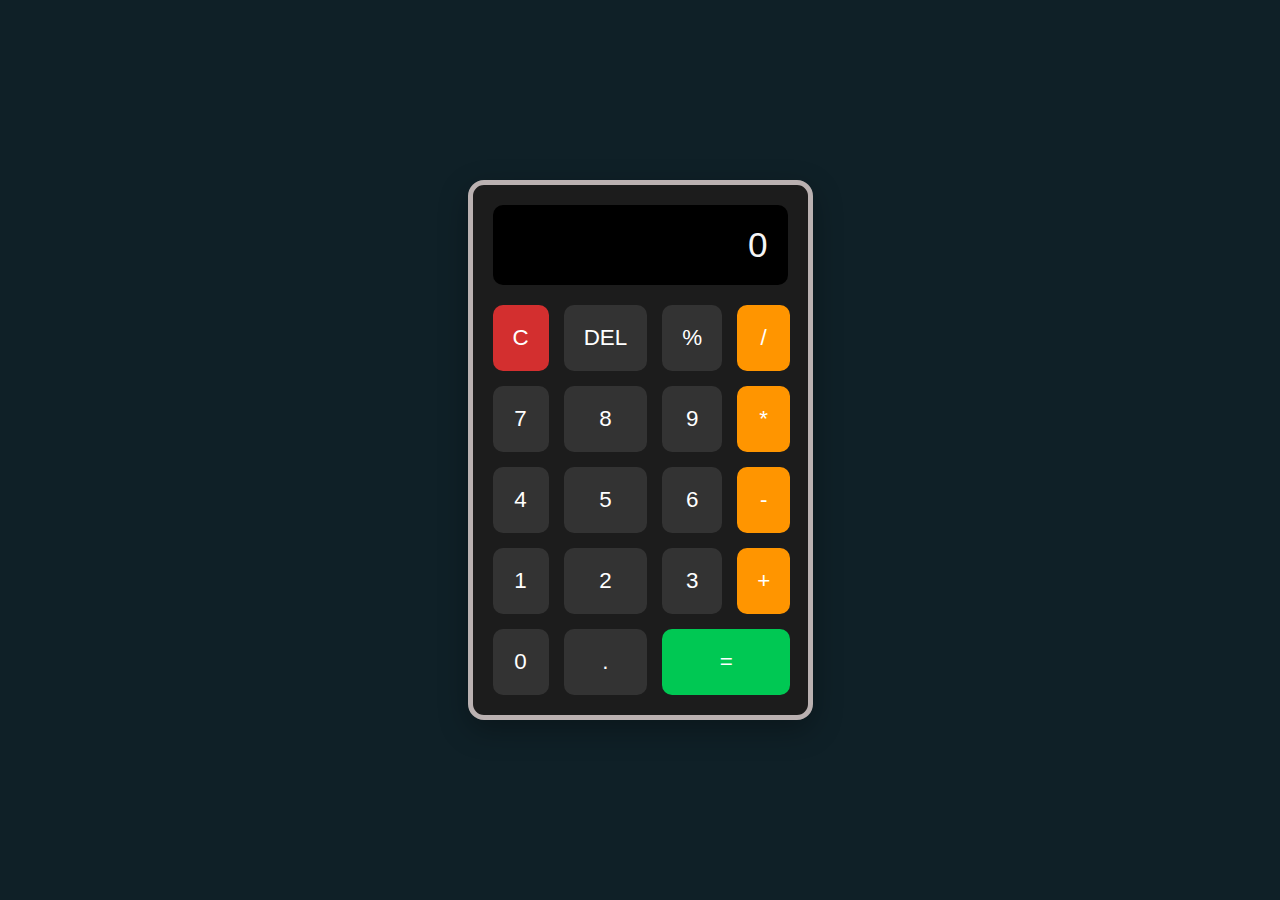
<file: calculator/index.html>
<!DOCTYPE html>
<html lang="en">
<head>
  <meta charset="UTF-8" />
  <meta name="viewport" content="width=device-width, initial-scale=1.0"/>
  <title>Calculator</title>
  <style>
    * {
      box-sizing: border-box;
      margin: 0;
      padding: 0;
    }
    body {
      font-family: 'Segoe UI', sans-serif;
      background: #0f2027;
      display: flex;
      align-items: center;
      justify-content: center;
      height: 100vh;
    }
    .calculator {
      background: #1c1c1c;
      border-radius: 16px;
      box-shadow: 0 10px 30px rgba(0,0,0,0.3);
      padding: 20px;
      width: 345px;
      border: 5px solid #bab1b1;
    }
    .display {
      background: #000;
      color: rgb(245, 245, 245);
      font-size: 2.2em;
      padding: 20px;
      border-radius: 10px;
      text-align: right;
      margin-bottom: 20px;
      word-wrap: break-word;
    }
    .buttons {
      display: grid;
      grid-template-columns: repeat(4, 1fr);
      gap: 15px;
    }
    button {
      font-size: 1.4em;
      padding: 20px;
      border: none;
      border-radius: 10px;
      background-color: #333;
      color: #fff;
      cursor: pointer;
      transition: background 0.3s;
    }
    button:hover {
      background-color: #444;
    }
    button.operator {
      background-color: #ff9500;
    }
    button.operator:hover {
      background-color: #e08e00;
    }
    button.equal {
      background-color: #00c853;
      grid-column: span 2;
    }
    button.equal:hover {
      background-color: #00b94f;
    }
    button.clear {
      background-color: #d32f2f;
    }
    button.clear:hover {
      background-color: #b71c1c;
    }
  </style>
</head>
<body>
  <div class="calculator">
    <div class="display" id="display">0</div>
    <div class="buttons">
      <button class="clear" onclick="clearDisplay()">C</button>
      <button onclick="deleteLast()">DEL</button>
      <button onclick="append('%')">%</button>
      <button class="operator" onclick="append('/')">/</button>

      <button onclick="append('7')">7</button>
      <button onclick="append('8')">8</button>
      <button onclick="append('9')">9</button>
      <button class="operator" onclick="append('*')">*</button>

      <button onclick="append('4')">4</button>
      <button onclick="append('5')">5</button>
      <button onclick="append('6')">6</button>
      <button class="operator" onclick="append('-')">-</button>

      <button onclick="append('1')">1</button>
      <button onclick="append('2')">2</button>
      <button onclick="append('3')">3</button>
      <button class="operator" onclick="append('+')">+</button>

      <button onclick="append('0')">0</button>
      <button onclick="append('.')">.</button>
      <button class="equal" onclick="calculate()">=</button>
    </div>
  </div>

  <script>
    let display = document.getElementById('display');

    function append(char) {
      if (display.innerText === '0') {
        display.innerText = char;
      } else {
        display.innerText += char;
      }
    }

    function clearDisplay() {
      display.innerText = '0';
    }

    function deleteLast() {
      if (display.innerText.length === 1) {
        display.innerText = '0';
      } else {
        display.innerText = display.innerText.slice(0, -1);
      }
    }

    function calculate() {
      try {
        display.innerText = eval(display.innerText);
      } catch (e) {
        display.innerText = 'Error';
      }
    }
  </script>
</body>
</html>
</file>
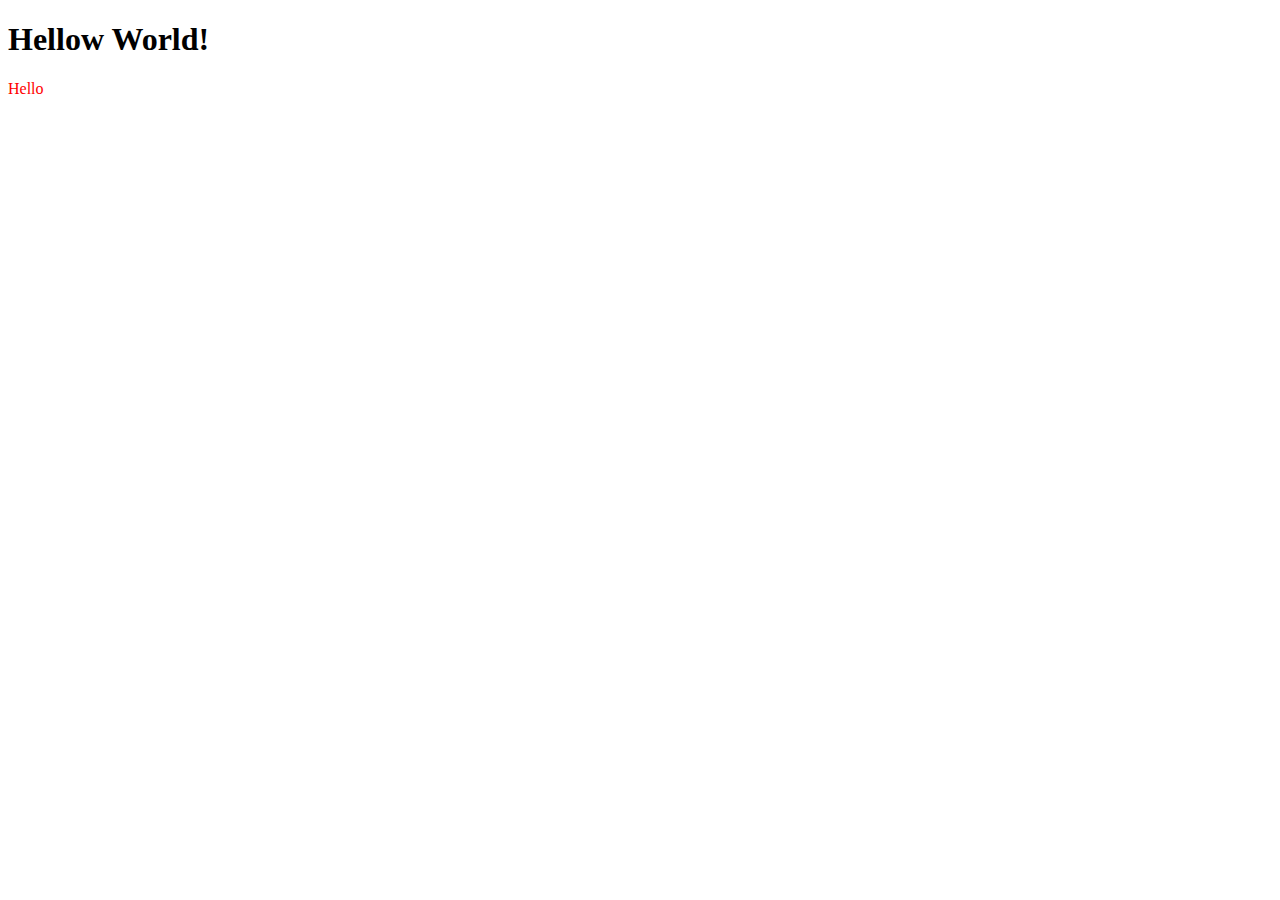
<file: DOM.html>
<!DOCTYPE html>
<html lang="en">
<head>
    <meta charset="UTF-8">
    <meta name="viewport" content="width=device-width, initial-scale=1.0">
    <title>DOM - Document Object Model</title>
</head>
<body>
    <h1>Hellow World!</h1>
    <p>Hay A H ANAM</p>

    <script>
        let name = document.querySelector('p');
        console.log(name);
        
        name.textContent = 'Hello';
        name.style.color = 'red'
        
        
    </script>
</body>
</html>
</file>
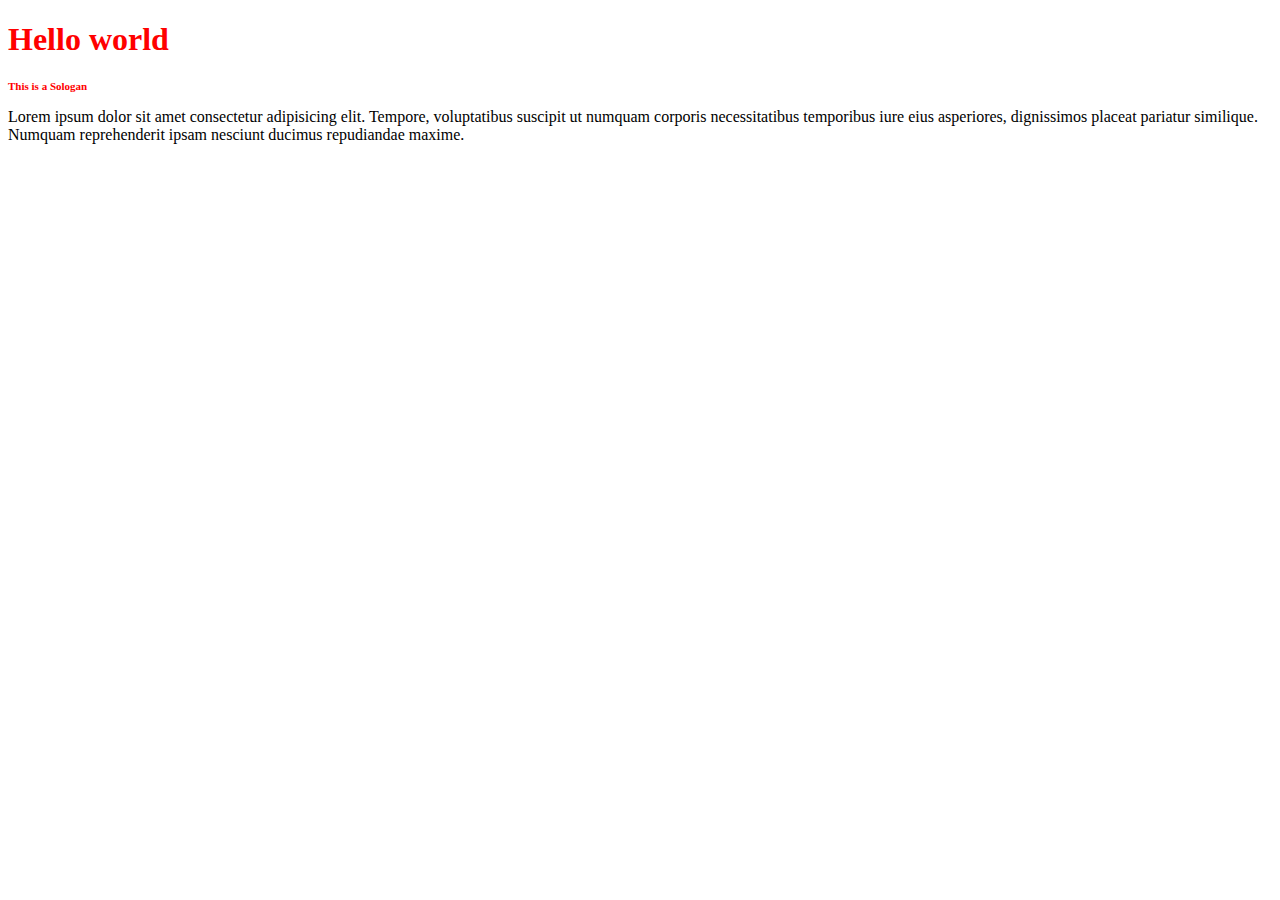
<file: DOM_Manupulations.html>
<!DOCTYPE html>
<html lang="en">
<head>
    <meta charset="UTF-8">
    <meta name="viewport" content="width=device-width, initial-scale=1.0">
    <title>DomManupulation</title>
</head>
<body>
    <h1>Hello world </h1>
    <h1 class="sologan">This is a Sologan </h1>
    <p class="pera">Lorem ipsum dolor sit amet consectetur adipisicing elit. Tempore, voluptatibus suscipit ut numquam corporis necessitatibus temporibus iure eius asperiores, dignissimos placeat pariatur similique. Numquam reprehenderit ipsam nesciunt ducimus repudiandae maxime.</p>

    <script>
        let head = document.querySelectorAll('h1');
        head.forEach( function(h){
            h.style.color = " red";
        });

        let sologan = document.querySelectorAll('.sologan');
        sologan.forEach(el => {
            el.style.fontSize = '11px';
        });
    </script>
</body>
</html>
</file>
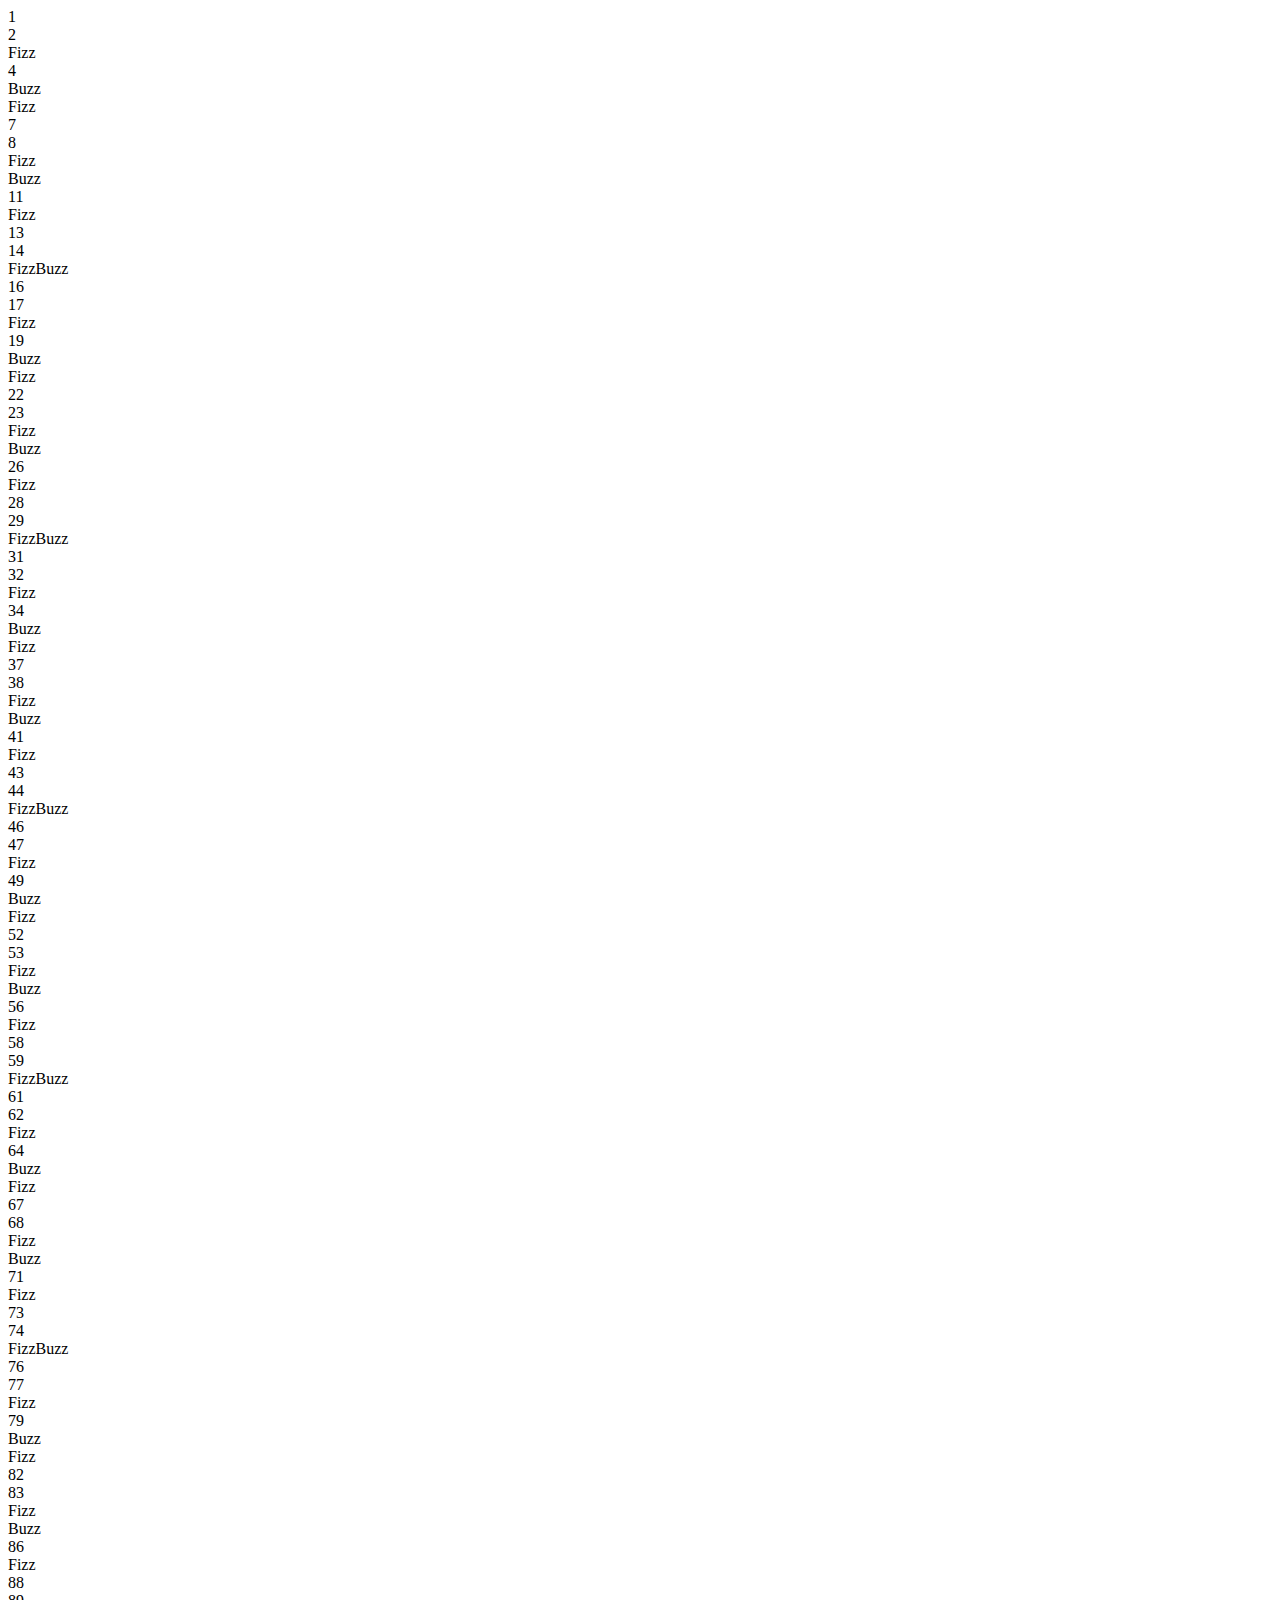
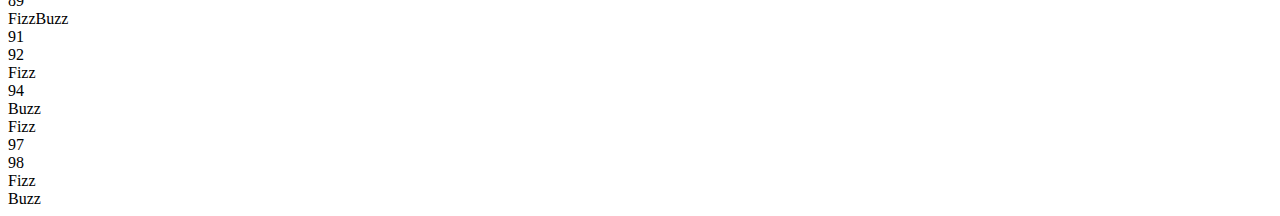
<file: function.html>
<!DOCTYPE html>
<html lang="en">
<head>
    <meta charset="UTF-8">
    <meta name="viewport" content="width=device-width, initial-scale=1.0">
    <title>Function test</title>
</head>
<body>
    

    <script src="./function.js"></script>
</body>
</html>
</file>
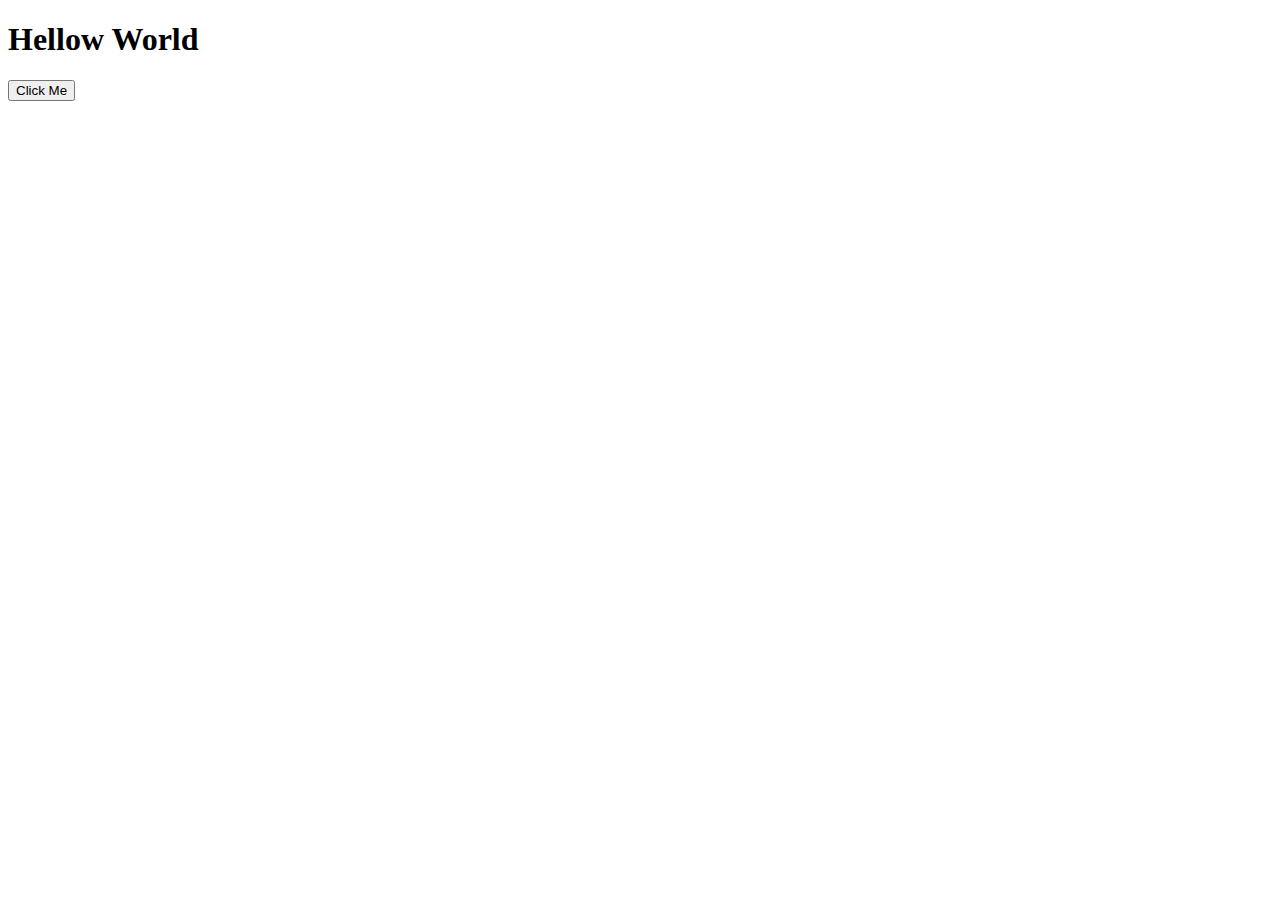
<file: DOM Manupulation/1 - DOM.html>
<!DOCTYPE html>
<html lang="en">
<head>
    <meta charset="UTF-8">
    <meta name="viewport" content="width=device-width, initial-scale=1.0">
    <title>Dom Manupulation Class -1</title>
</head>
<body>
    <h1>Hellow World</h1>
    <button type="button" onclick="read()">Click Me</button>

    <script>
        let header = document.querySelector('h1');
        let isChanged = false;
        function read(){
            if(!isChanged){
                header.innerHTML = 'Hello <span style="color:red; font-size:5rem;"> World! </span>';
                isChanged =true;
            }else{
                header.innerHTML = 'Hellow World';
                isChanged = false;
            }
        }
    </script>
</body>
</html>
</file>
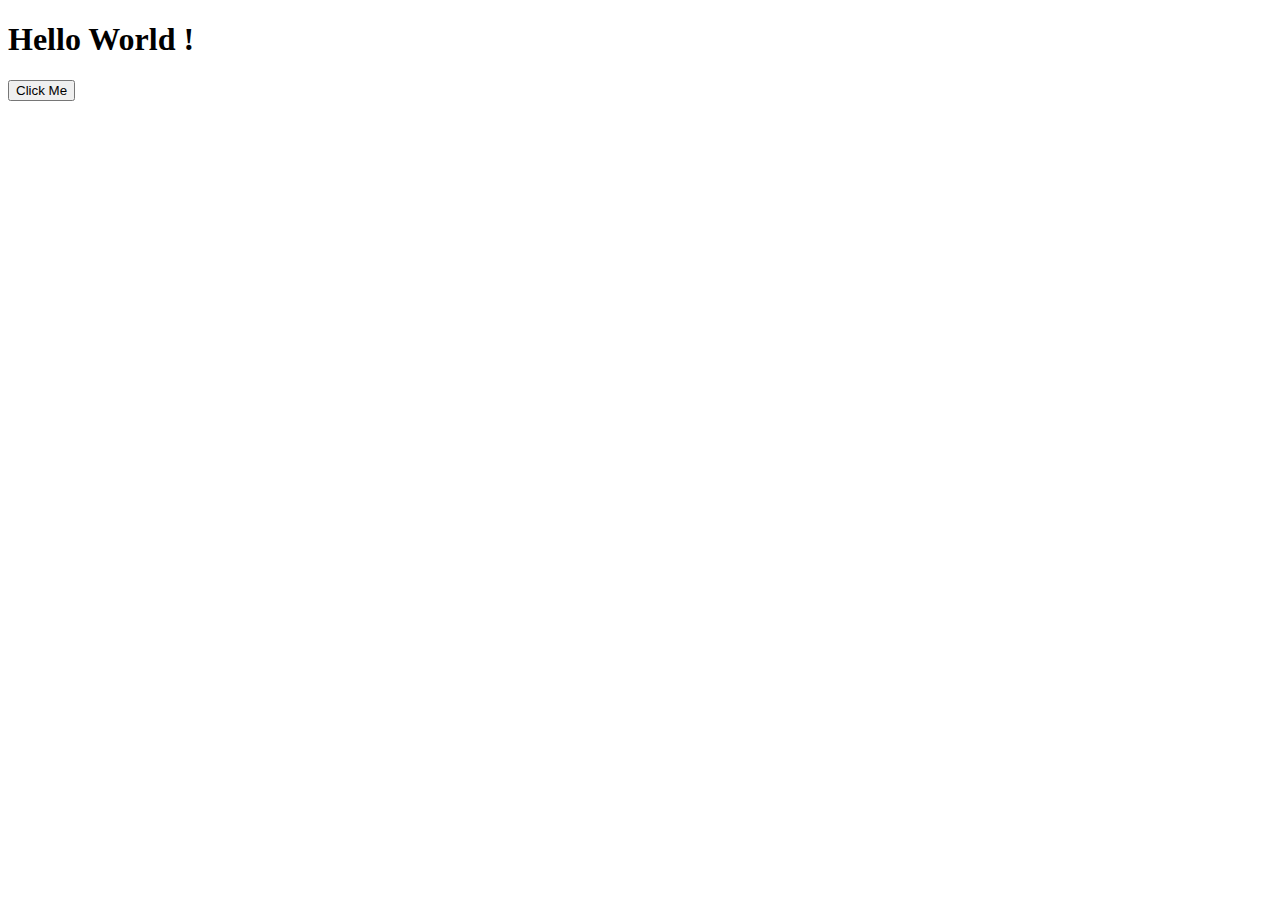
<file: DOM Manupulation/3- DOM.html>
<!DOCTYPE html>
<html lang="en">
<head>
    <meta charset="UTF-8">
    <meta name="viewport" content="width=device-width, initial-scale=1.0">
    <title>Form </title>
</head>
<body>
    <h1>Hello World ! </h1>
    <button>Click Me</button>
    
    
    <script>
        let title = document.querySelector('h1');
        let btn = document.querySelector('button');
        let isRed = false ;
        btn.addEventListener('click', function(){
            if (!isRed) {
                title.style.color = 'red';
                isRed = true;
            } else {
                title.style.color = '#000';
                isRed = false;
            }
        })
    </script>
</body>
</html>
</file>
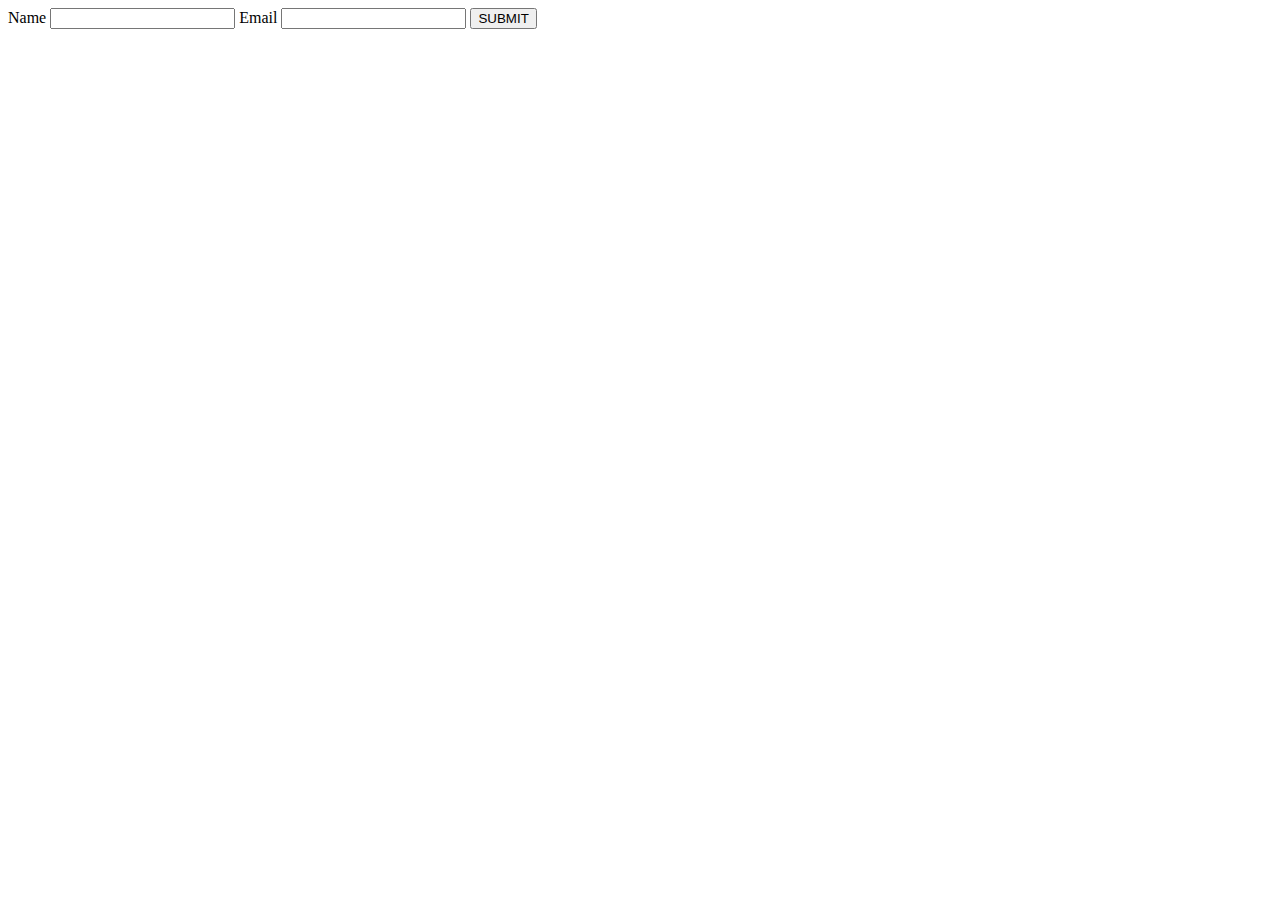
<file: DOM Manupulation/4 - DOM Form data Acces.html>
<!DOCTYPE html>
<html lang="en">
<head>
    <meta charset="UTF-8">
    <meta name="viewport" content="width=device-width, initial-scale=1.0">
    <title>DOM  Form Data Acces </title>
</head>
<body>
    <form action="">
        <label for="name">Name </label>
        <input type="text" name="" id="name">

        <label for="email ">Email </label>
        <input type="email" name="" id="email">

        <button type="submit">SUBMIT</button>
    </form>
    <h1></h1>
    <h2></h2>

    <script>
        let input = document.querySelectorAll('input');
        let btn = document.querySelector('button');
        let name = document.querySelector('h1');
        let email = document.querySelector('h2');

        btn.addEventListener('click', function(e){
            e.preventDefault();
            name.innerHTML  = input[0].value;
            email.innerHTML  = input[1].value;
        })
        
    </script>
</body>
</html>
</file>
